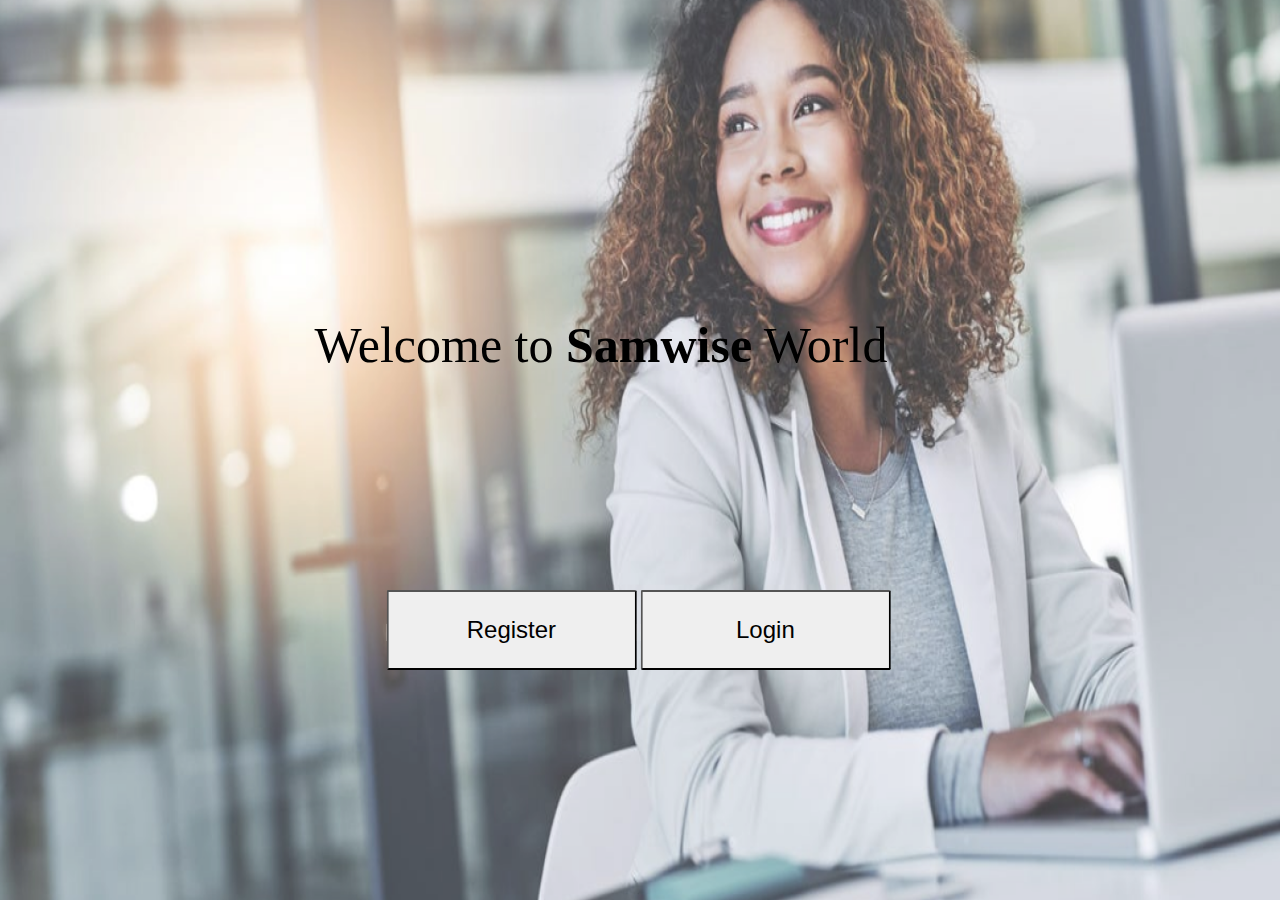
<file: index.html>
<!DOCTYPE html>
<html lang="en">
<head>
    <meta charset="UTF-8">
    <meta http-equiv="X-UA-Compatible" content="IE=edge">
    <meta name="viewport" content="width=device-width, initial-scale=1.0">
    <title>Samwise Hompage</title>
    <link rel="stylesheet" href="style.css">
</head>
<body>
    
    <main class="home">
        <div class="backg">
            <img class="backgim" src="0x0 1.png" alt="photo of our restaurant">
        </div>  
    </main>  
    <div class="hometext">
        <h2>Welcome to <span>Samwise</span>  World</h2>
        <p></p>
       
    </div>
    
    <div class="main-button">
        <a href="register.html"><button>Register</button></a>
        <a href="login.html"><button>Login</button></a>
   </div>
</body>
</html>
</file>
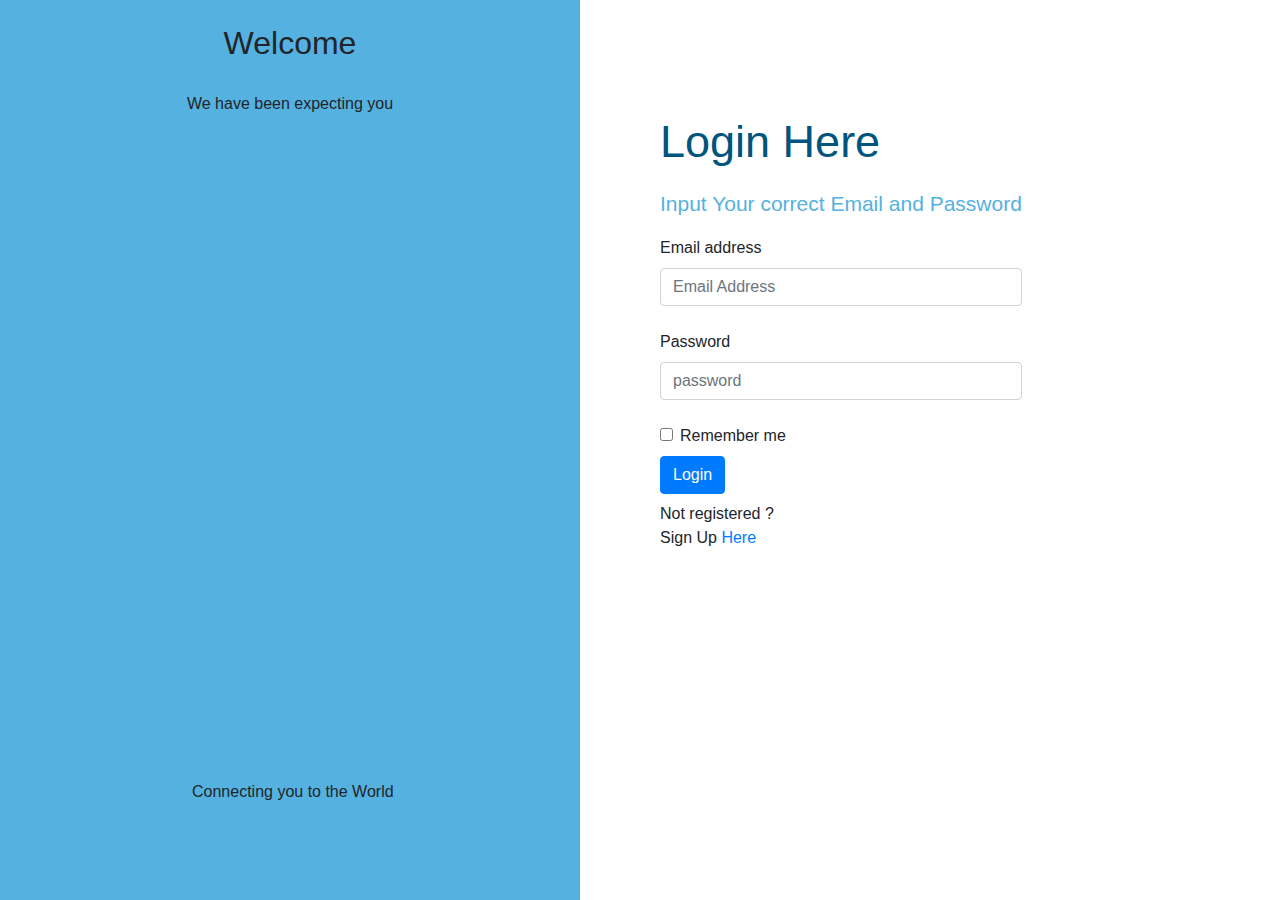
<file: login.html>
<!DOCTYPE html>
<html lang="en">
    <head>
        <meta charset="UTF-8" />
        <meta http-equiv="X-UA-Compatible" content="IE=edge" />
        <meta name="viewport" content="width=device-width, initial-scale=1.0" />
        <link rel="stylesheet" href="login.css">
        <title>Login</title>
        <link rel="stylesheet"
            href="https://cdn.jsdelivr.net/npm/bootstrap@4.3.1/dist/css/bootstrap.min.css"
            integrity="sha384-ggOyR0iXCbMQv3Xipma34MD+dH/1fQ784/j6cY/iJTQUOhcWr7x9JvoRxT2MZw1T"
            crossorigin="anonymous">
    </head>
    <body>
        <main>
            <div class="flex-them">
                <div class="right">
                    <div class="welcome">
                        <br>
                        <h2> Welcome</h2>
                        <br>
                        <h6>We have been expecting you</h6>
                    </div>

                    <div class="bottom">
                        <p> Connecting you to the World</p>
                    </div>


                </div>
                <div class="left">
                    <div class="form-contain">
                        <div class="form-heading">
                            <p class="login-h">Login Here</p>
                            <p class="p-here">Input Your correct Email and
                                Password</p>
                        </div>
                        <form action="">
                            <form class="form-inline">
                                <label for="email address">Email address</label>
                                <br>
                                <input type="email" class="form-control"
                                    placeholder="Email Address" required><br>
                                <label for="password">Password</label> <br>
                                <input type="password" class="form-control"
                                    placeholder="password" required><br>


                                <div class="form-check mb-2 mr-sm-2">
                                    <input class="form-check-input"
                                        type="checkbox" id="inlineFormCheck">
                                    <label class="form-check-label"
                                        for="inlineFormCheck">
                                        Remember me
                                    </label>
                                </div>

                                <button type="submit" class="btn btn-primary
                                    mb-2">Login</button>
                            </form>

                        </form>
                        <div class="not-reg">
                            <P>Not registered ?</P>
                            <p>Sign Up <a href="register.html">Here</a></p>
                        </div>

                    </div>

                </div>
            </div>

        </main>
    </body>
</html>
</file>
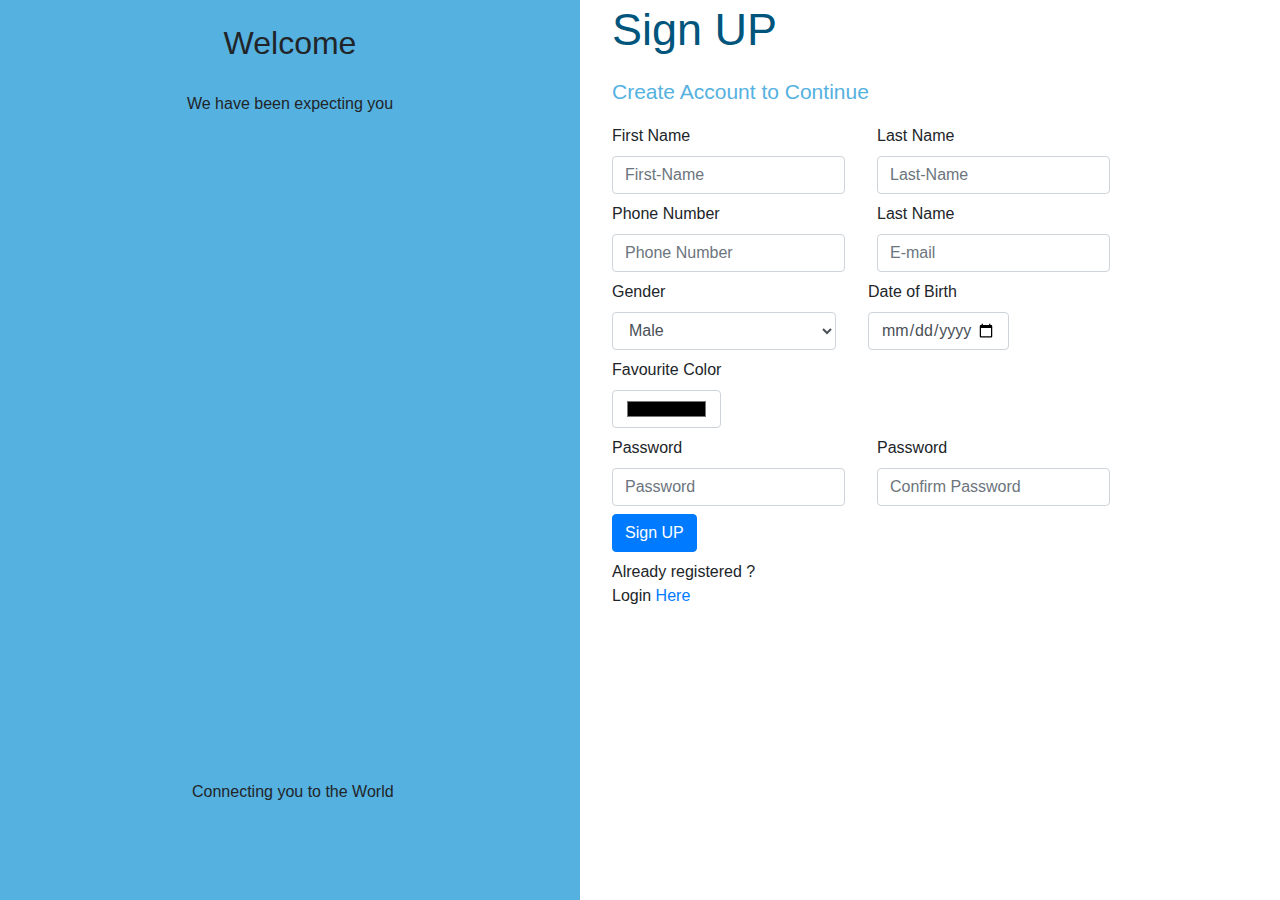
<file: register.html>
<!DOCTYPE html>
<html lang="en">
    <head>
        <meta charset="UTF-8">
        <meta http-equiv="X-UA-Compatible" content="IE=edge">
        <meta name="viewport" content="width=device-width, initial-scale=1.0">
        <title>Registeration Page</title>
        <link rel="stylesheet" href="register.css">
        <link rel="stylesheet"
            href="https://cdn.jsdelivr.net/npm/bootstrap@4.3.1/dist/css/bootstrap.min.css"
            integrity="sha384-ggOyR0iXCbMQv3Xipma34MD+dH/1fQ784/j6cY/iJTQUOhcWr7x9JvoRxT2MZw1T"
            crossorigin="anonymous">
    </head>
    <body>
        <main>
            <div class="flex-them">
                <div class="right">
                    <div class="welcome">
                        <br>
                        <h2> Welcome</h2>
                        <br>
                        <h6>We have been expecting you</h6>
                    </div>

                    <div class="bottom">
                        <p> Connecting you to the World</p>
                    </div>


                </div>
                <div class="left">
                    <div class="form-contain">
                        <div class="form-heading">
                            <p class="login-h">Sign UP</p>
                            <p class="p-here">Create Account to Continue</p>
                        </div>
                        <form action="registration success.html">
                            <form class="form-inline">
                                <div class="flex-input">
                                    <div class="fffff">
                                        <label for="fname">First Name</label><br>
                                        <input type="text" class="form-control"
                                            placeholder="First-Name"
                                            minlength="3" maxlength="20"
                                            required>
                                    </div>
                                    <div class="fffff">
                                        <label for="lname">Last Name</label>
                                        <input type="text" class="form-control"
                                        placeholder="Last-Name" minlength="3"
                                        maxlength="20" required>
                                    </div>
                                    
                                </div>
                                <div class="flex-input">
                                    <div class="fffff">
                                        <label for="Pnumber">Phone Number</label><br>
                                        <input type="tel" class="form-control" placeholder="Phone Number" pattern="[0-9]{3}-[0-9]{2}-[0-9]{8}"
                                         title="use this as the format for Phone Number 234-80-30000000"   required>
                                    </div>
                                    <div class="fffff">
                                        <label for="email">Last Name</label>
                                        <input type="email" class="form-control"
                                        placeholder="E-mail" minlength="3"
                                        maxlength="20" required>
                                    </div>
                                    
                                </div>
                                <div class="flex-input">
                                    <div class="fffff">
                                        <label for="Gender">Gender</label><br>
                                       <select name="Gender" id="Gender" class="form-control">
                                        <option value="male">Male</option>
                                        <option value="female">Female</option>
                                       </select>
                                    </div>
                                    <div class="fffff">
                                        <label for="dob">Date of Birth</label>
                                        <input type="date" class="form-control" max="2020-01-01" min="1950-01-01"
                                        placeholder="Date-of Birth" required>
                                    </div>
                                    
                                </div>
                                <div class="flex-input">
                                    
                                    <div class="fffff">
                                        <label for="fcolor">Favourite Color</label>
                                        <input type="color" class="form-control"
                                        placeholder="Favourite Colour"  required>
                                    </div>
                                    
                                </div>
                                    
                                    <div class="flex-input">
                                        <div class="fffff">
                                            <label for="pwd">Password</label><br>
                                            <input type="password" class="form-control"
                                                placeholder="Password"  pattern="(?=.*\d)(?=.*[a-z])(?=.*[A-Z]).{8,}" title="Must contain at least one number and one uppercase and lowercase letter, and at least 8 or more characters" required>
                                        </div>
                                        <div class="fffff">
                                            <label for="cpwd">Password</label><br>
                                            <input type="password" class="form-control"
                                                placeholder="Confirm Password" pattern="(?=.*\d)(?=.*[a-z])(?=.*[A-Z]).{8,}" title="Must contain at least one number and one uppercase and lowercase letter, and at least 8 or more characters" required>
                                        </div>
                                        
                                    </div>

                                <button type="submit" class="btn btn-primary
                                    mb-2">Sign UP</button>
                            </form>

                        </form>
                        <div class="not-reg">
                            <P>Already registered ?</P>
                            <p>Login <a href="login.html">Here</a></p>
                        </div>

                    </div>

                </div>
            </div>

        </main>
    </body>
</html>
</file>
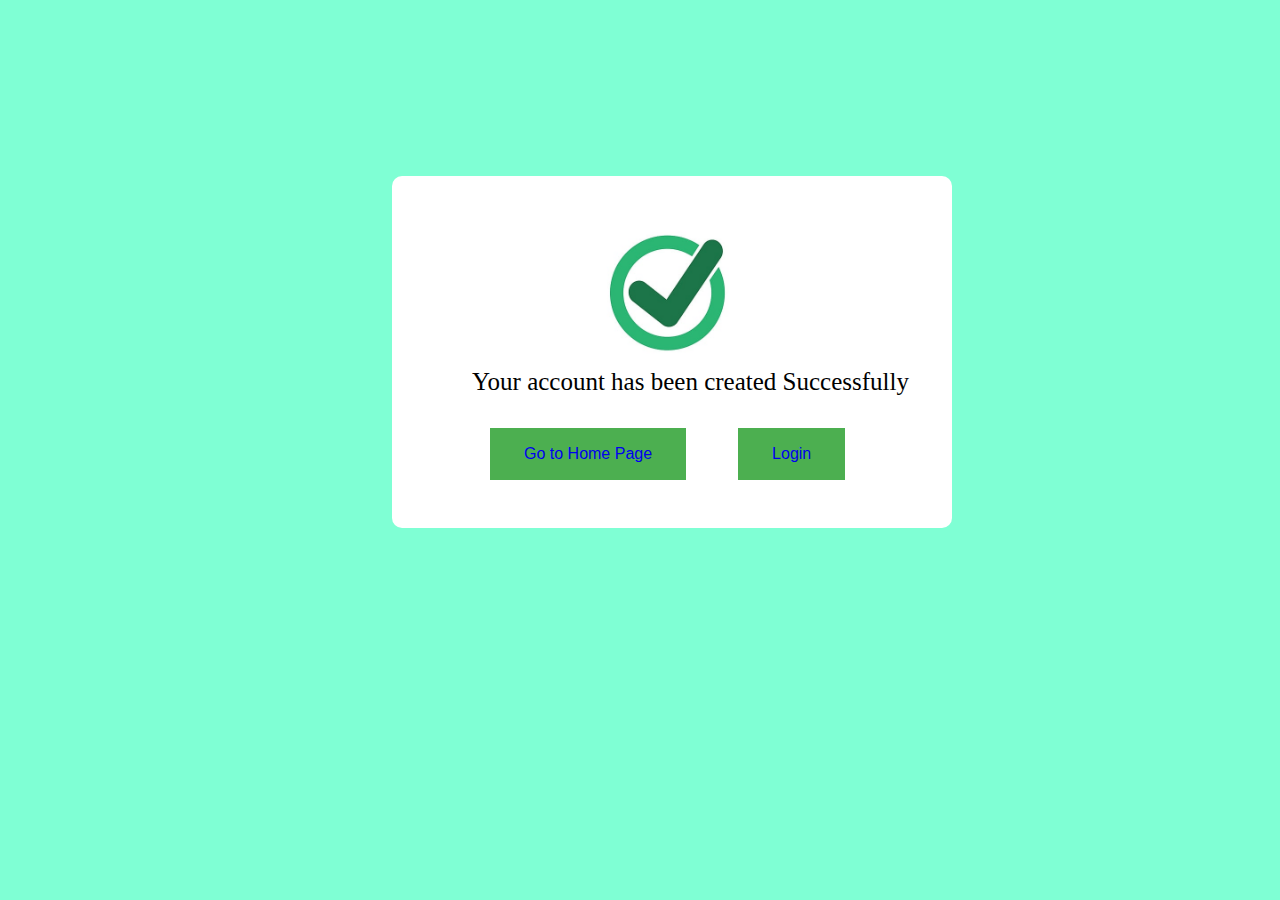
<file: registration success.html>
<!DOCTYPE html>
<html lang="en">
<head>
    <meta charset="UTF-8">
    <meta http-equiv="X-UA-Compatible" content="IE=edge">
    <meta name="viewport" content="width=device-width, initial-scale=1.0">
    <title>Registration Successful</title>
    <link rel="stylesheet" href="registration success.css">
</head>
<body>
    <main>

        <div class="container">
            <div class="img-m">
                <img src="sm_5afb099d307d3.png" alt="mark">
            </div>
            <div class="text">
                <p> Your account has been created Successfully</p>
            </div>
            <div class="links">
               <div class="go-to-hom">
                <button><a href="index.html">Go to Home Page</a></button>
               </div> 
               <div class="go-to-log">
                <button><a href="login.html">Login</a></button>
               </div>
            </div>

        </div>
    </main>
</body>
</html>
</file>
<file: style.css>
*{
    margin: 0;
    padding: 0;
}

.home{
    position: relative;
}
.backg{
    height: 100vh;
    overflow: -moz-hidden-unscrollable;

}
.hometext{
    position: absolute;
    top: 40%;
    left: 38%;
    transform: translate(-30%, -50%);
}
h2{
    text-align: center;
    font-family: 'Mulish';
    font-style: normal;
    font-weight: 200;
    font-size: 50px;
    line-height: 75px;
    color: black;
}
.backgim{
    width: 100%;
    height: 100%;
}
.hometext p{
    margin-top: 10px;
    margin-bottom:30px;
    font-family: 'Mulish';
    font-style: normal;
    font-weight: 400;
    font-size: 25px;
    line-height: 31px;
    text-align: center;
    color: black;
}
.hometext span{ 
    font-weight: 700;
}

a{  
    background: #FFFFFF;
    margin-top: 5px;
    transform: translate(-30%, -50%);
}
button{
    font-size: x-large;
    border-radius: 2px;
    width: 250px;
    height: 80px;
    top: 450px;
}
.main-button{
    position: absolute;
    top: 70%;
    left: 42%;
    transform: translate(-30%, -50%);
</file>
<file: login.css>
* {
  overflow: -moz-hidden-unscrollable;
  border: 0;
  padding: 0;
  margin: 0;
}

.flex-them {
  display: flex;
  height: 100vh;
}
.right {
  width: 580px;
  height: 100%;
  background-color: rgb(85, 177, 223);
  text-align: center;
}
.left {
  position: relative;
}
.form-contain {
  margin-top: 2em;
  padding: 5em;
}
.bottom {
  position: absolute;
  bottom: 5em;
  left: 12em;
}
.login-h {
  color: #00557d;
  font-weight: 500;
  font-size: 45px;
  line-height: 60px;
}
.p-here{
   color:rgb(85, 177, 223);
   font-weight: 200;
   font-size: 21px;
}
.from-control {
  display: block;
  width: 100%;
  padding: 0.375rem 0.75rem;
  font-size: 1rem;
  font-weight: 400;
  line-height: 1.5;
  color: #212529;
  background-color: #fff;
  background-clip: padding-box;
}
a::before{
    text-decoration: none;
    cursor: pointer;
}
.not-reg{
    padding: 0;
    border: 0;
    margin: 0;
}
.not-reg>p{
    margin: 0;
    border: 0;
    padding: 0;
}
</file>
<file: register.css>
* {

    border: 0;
    padding: 0;
    margin: 0;
  }
  
  .flex-them {
    display: flex;
    height: 100vh;
  }
  .right {
    width: 580px;
    height: 100%;
    background-color: rgb(85, 177, 223);
    text-align: center;
  }
  .left {
    position: relative;
  }
  .form-contain {
   padding-left: 2em;
   
  }
  .bottom {
    position: absolute;
    bottom: 5em;
    left: 12em;
  }
  .fffff{
    margin-right: 2em;
  }
  .flex-input{
    display: flex;
    margin-bottom: .5em;
  }
  .flex-input>input{
    margin-right: 1em;
  }
  .login-h {
    color: #00557d;
    font-weight: 500;
    font-size: 45px;
    line-height: 60px;
  }
  .p-here{
     color:rgb(85, 177, 223);
     font-weight: 200;
     font-size: 21px;
  }
  .from-control, 
   {
    display: block;
    width: 100%;
    padding: 0.375rem 0.75rem;
    font-size: 1rem;
    font-weight: 400;
    line-height: 1.5;
    color: #212529;
    background-color: #fff;
    background-clip: padding-box;
  }
  a::before{
      text-decoration: none;
      cursor: pointer;
  }
  .not-reg{
      padding: 0;
      border: 0;
      margin: 0;
  }
  .not-reg>p{
      margin: 0;
      border: 0;
      padding: 0;
  }
  /* select,
  option{
    width:13em;
    height: 2.5em;
    padding: 0.375rem 0.75rem;
    font-size: 1rem;
    font-weight: 400;
    line-height: 1.5;
    border-color: black;
    color: #212529;
    background-color: #fff;
    background-clip: padding-box;
  } */
  #Gender{
    width: 14em;
  }
</file>
<file: registration success.css>
*{
    overflow: -moz-hidden-unscrollable;
    margin: 0;
    padding: 0;
    border: 0;
    
}
body{
    background-color: aquamarine;
}

main{
    border-radius: 10px;
    height: 22em;
    width: 35em;
    position: absolute;
    transform: translate(70%,50%);
    background-color: white;
}
.container{
    background-color: white;
}
.img-m{
    border: 2px solid white;
    width: 10em;
    height: 10em;
    margin-left: 12em;
    margin-top: 2em;
}
.img-m>img{
    height: 100%;
    width: 100%;
}
.text{
  margin-left: 5em;
  margin-bottom: 2em;
}
.links{
    display: flex;
    margin-left: 6em;
}
p{
    font-size: 25px;
    font-weight: 200;
    line-height: 20px;

}
.go-to-hom{
    margin-right: 3em;
}
button {
    border: none;
    padding: 15px 32px;
    text-align: center;
    text-decoration: none;
    display: inline-block;
    font-size: 16px;
    margin: 4px 2px;
    cursor: pointer;
    background-color: #4CAF50;
    color: white;
    border: 2px solid #4CAF50;
  }
  a{
    text-decoration: none;
  }
</file>
